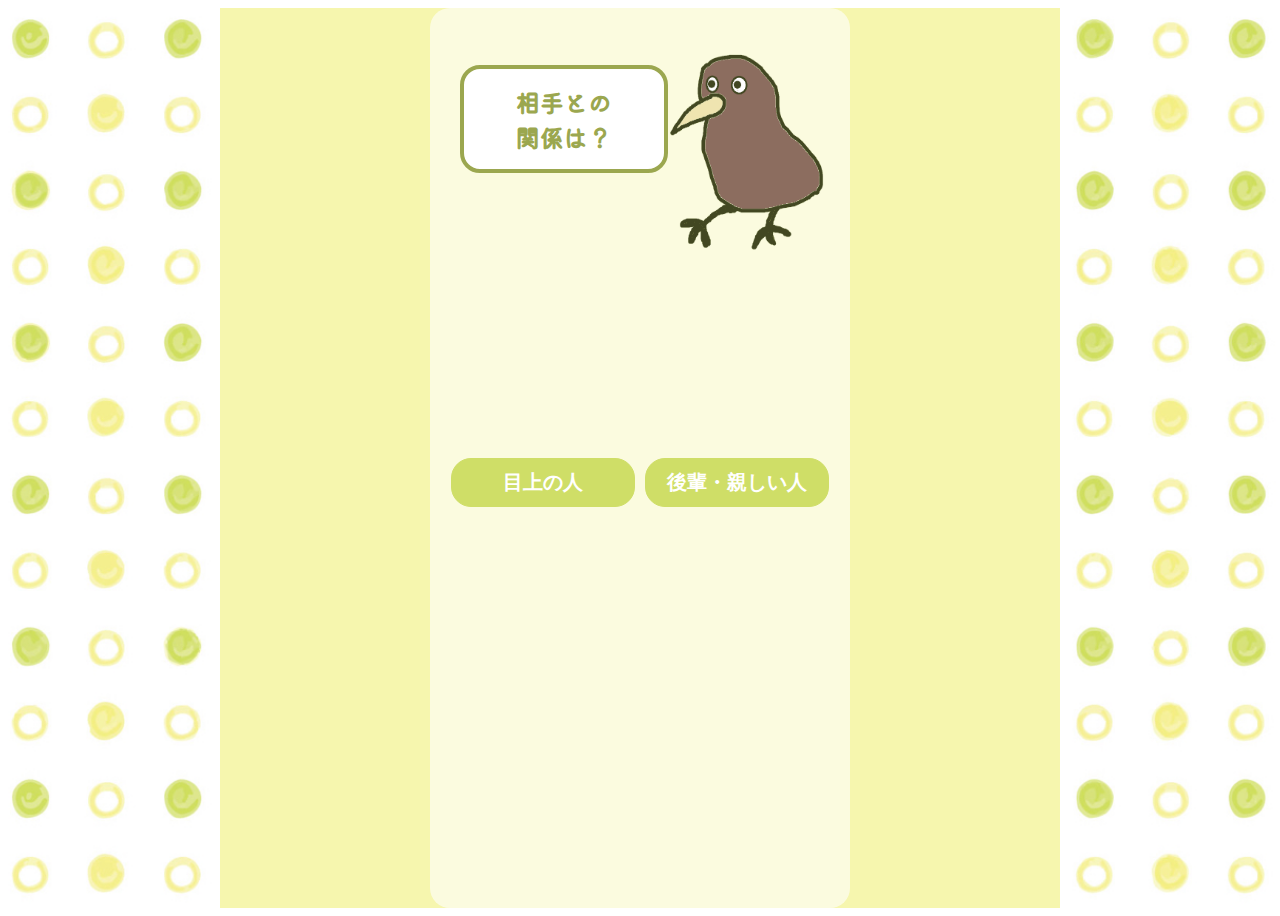
<file: base/base.html>
<!DOCTYPE html>
<html lang="ja">
<head>
    <meta charset="UTF-8">
    <meta name="viewport" content="width=device-width, initial-scale=1.0">
    <title>ギフトネーター</title>
    <link rel="stylesheet" href="base_2.css">
    <link rel="preconnect" href="https://fonts.googleapis.com">
    <link rel="preconnect" href="https://fonts.gstatic.com" crossorigin>
    <link href="https://fonts.googleapis.com/css2?family=Kiwi+Maru&display=swap" rel="stylesheet">
</head>
<body>
    <main>
        <div id="question_section">
            <div id="question_title"></div>
            <div id="kiwi">
                <img id="main_image" src="images/base_kiwi.png" alt="キウイの画像１"/>
            </div>
            <div id="option_button"></div>
            <div id="back"></div>
        </div>
    </main>
    <script src="main.js"></script>
</body>
</html>
</file>
<file: base/base_2.css>
@charset "utf-8";
@media (max-width: 768px) {
    main {
        width: 100%;
        padding: 10px;
    }
    div.back {
        width: 90%;
        height: 100vh;
    }
    .option {
        flex: 1 1 100%; /* スマホの場合、ボタンは1列に表示 */
    }
}
body {
    background-position: center;
    background-size: cover;
    background-image: url(images/background118.jpg);
    font-family: "Kiwi Maru", serif;
    font-weight: 100;
    font-style: normal;
}
main {
    background-color: #F6F6AE;
    width: 840px;
    min-height: 100vh;
    margin: 0 auto;
    position: relative;
}
div#question_section {
    background-color: rgb(255, 255, 255, 0.6);
    width: 420px;
    height: 100vh;
    border-radius: 20px;
    position: absolute;
    top: 50%;
    left: 50%;
    transform: translate(-50%, -50%);
}
p {
    background-color: #fff;
    text-align: center;
    color: #9ba74f;
    font-size: 24px;
    width: 170px;
    height: auto;
    border-radius: 20px;
    border: 4px solid #9ba74f;
    padding: 15px;
    font-weight: 600;
    position: absolute;
    top: -147px;
    left: -35px;
}

img {
    width: 170px;
    height: 210px;
    position: absolute;
    top: 40px;
    right: 15px;
    z-index: -1;
}
div#question_title {
    width: 300px;
    margin: 0 auto;
    text-align: center; 
    padding-left: 0;
    position: absolute;
    top: 180px;
    left: 65px;
}
div#option_button {
    display: flex;
    flex-wrap: wrap; /* 画面幅に応じてボタンが折り返される */
    gap: 10px; /* ボタン間に隙間を追加 */
    justify-content: center; /* ボタンを中央に配置 */
    position: absolute;
    top: 50%;
    left: 50%;
    transform: translateX(-50%);
    width: 90%;
}
.option {
    flex: 1 1 calc(50% - 10px);
    min-width: 150px;
    padding: 10px;
    background-color: #CFDE67;
    border: 1px solid #CFDE67;
    color: #fff;
    border-radius: 20px;
    cursor: pointer;
    text-align: center;
    box-sizing: border-box;
    font-weight: 600;
    font-size: 20px;
}
#back p {
    background-color: #CFDE67;
    padding: 9px 27px;
    border: #CFDE67;
    text-decoration: none;
    border-radius: 20px;
    font-size: 23px;
    font-weight: 700;
    color: #fff;
    width: 95px;
    text-align: center;
    position: absolute;
    top: 80%;
    left: 6%;
}
</file>
